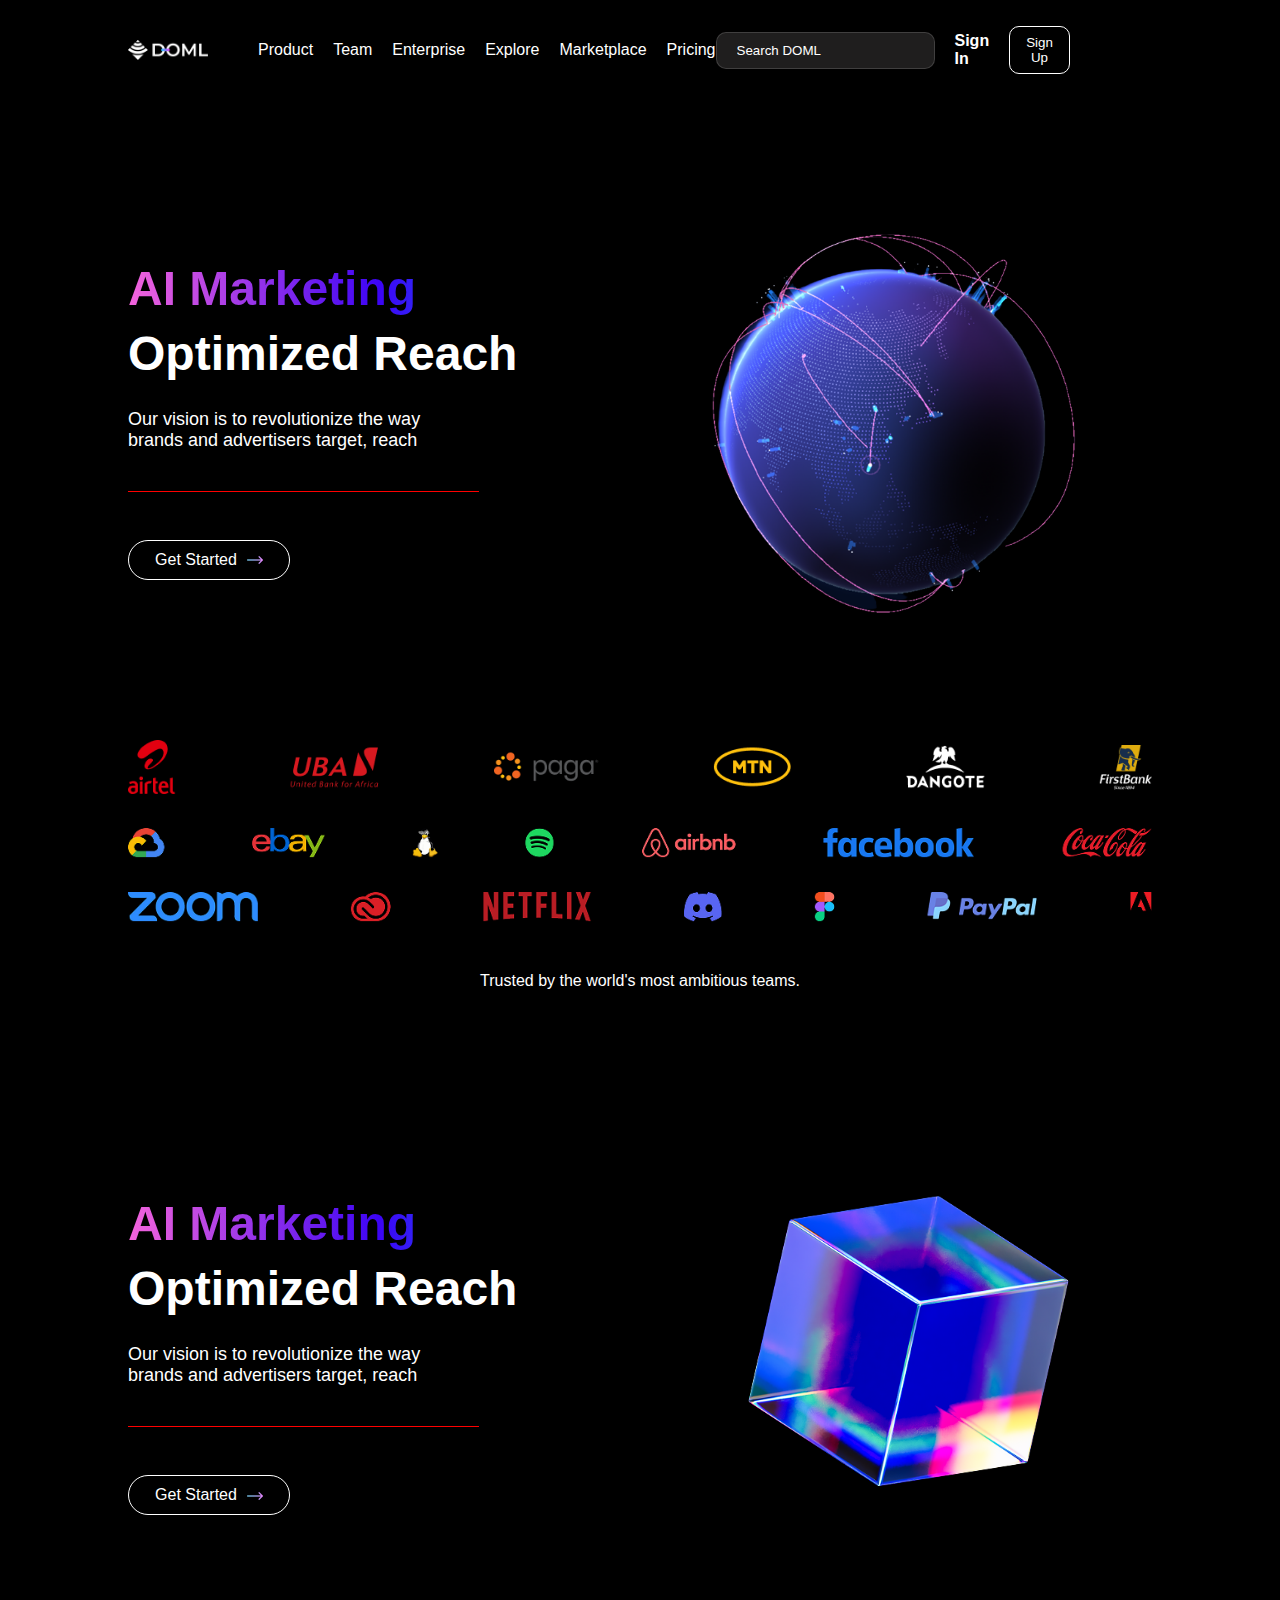
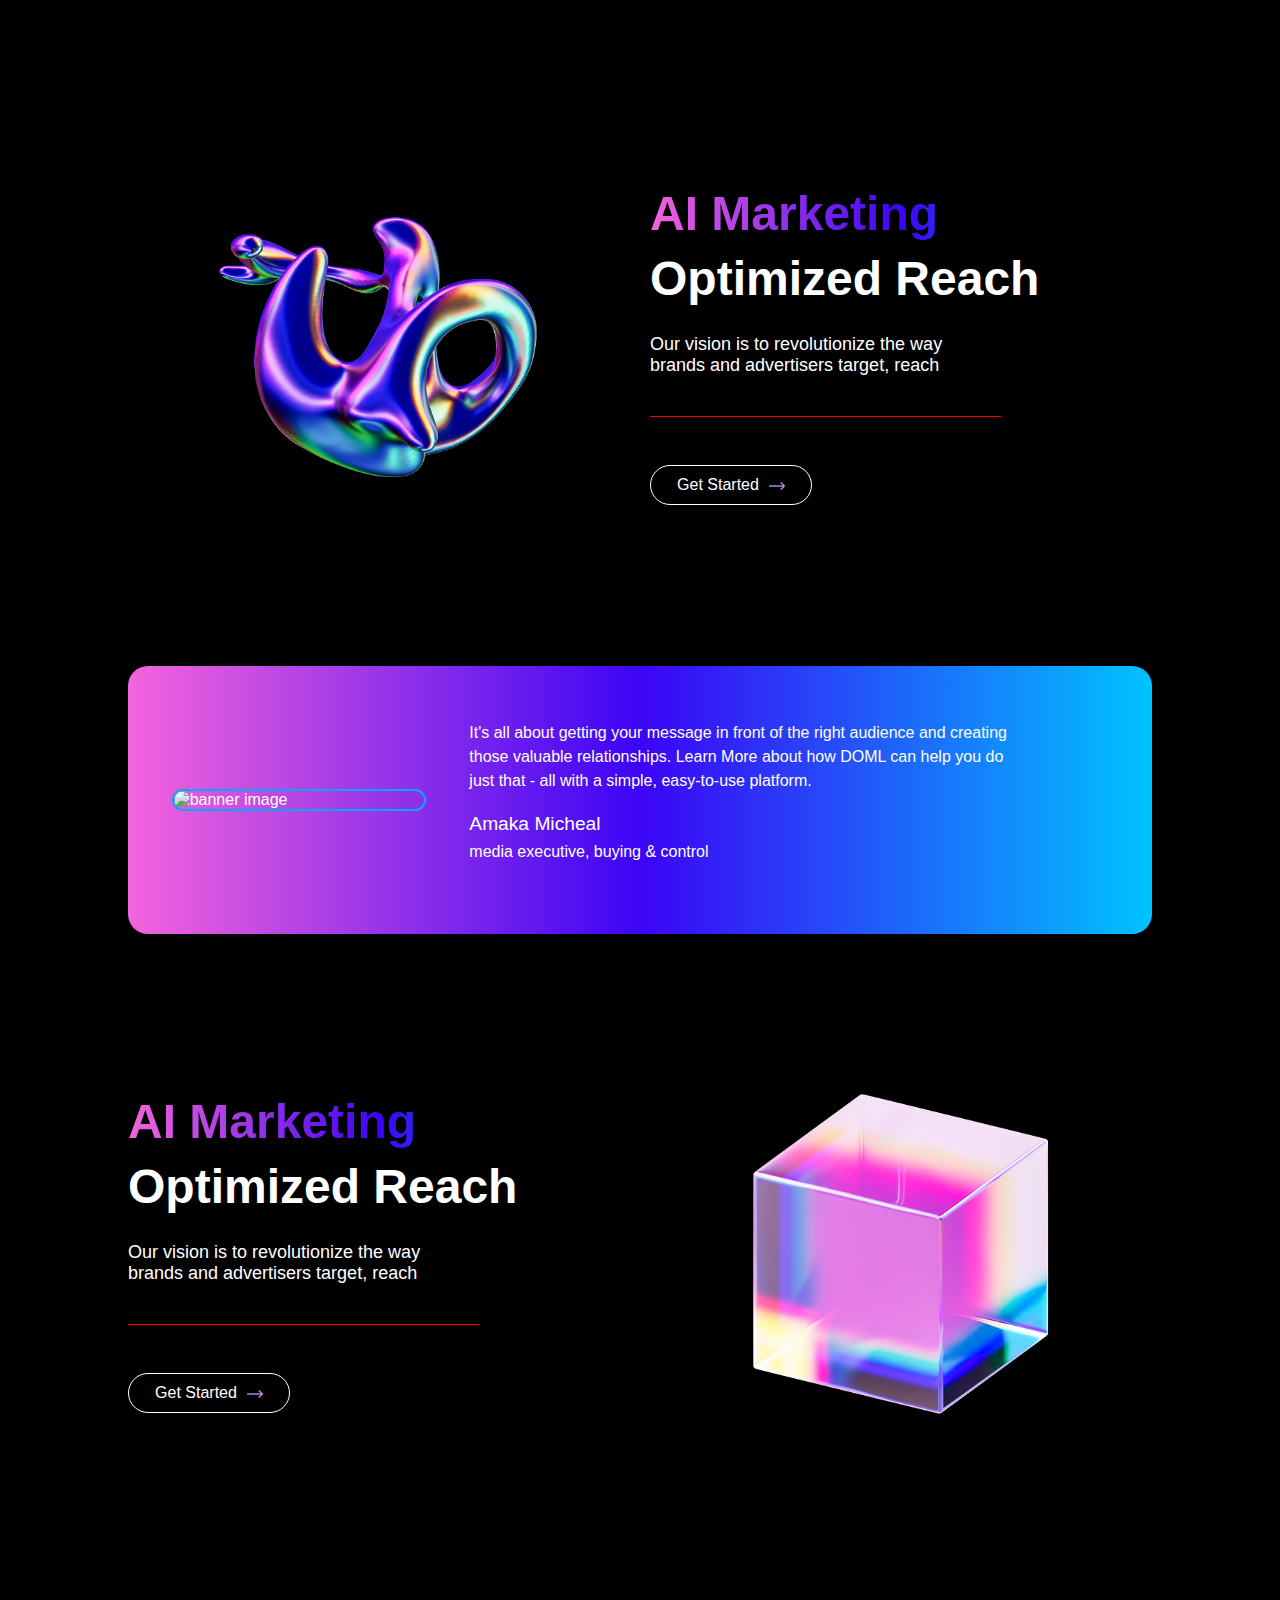
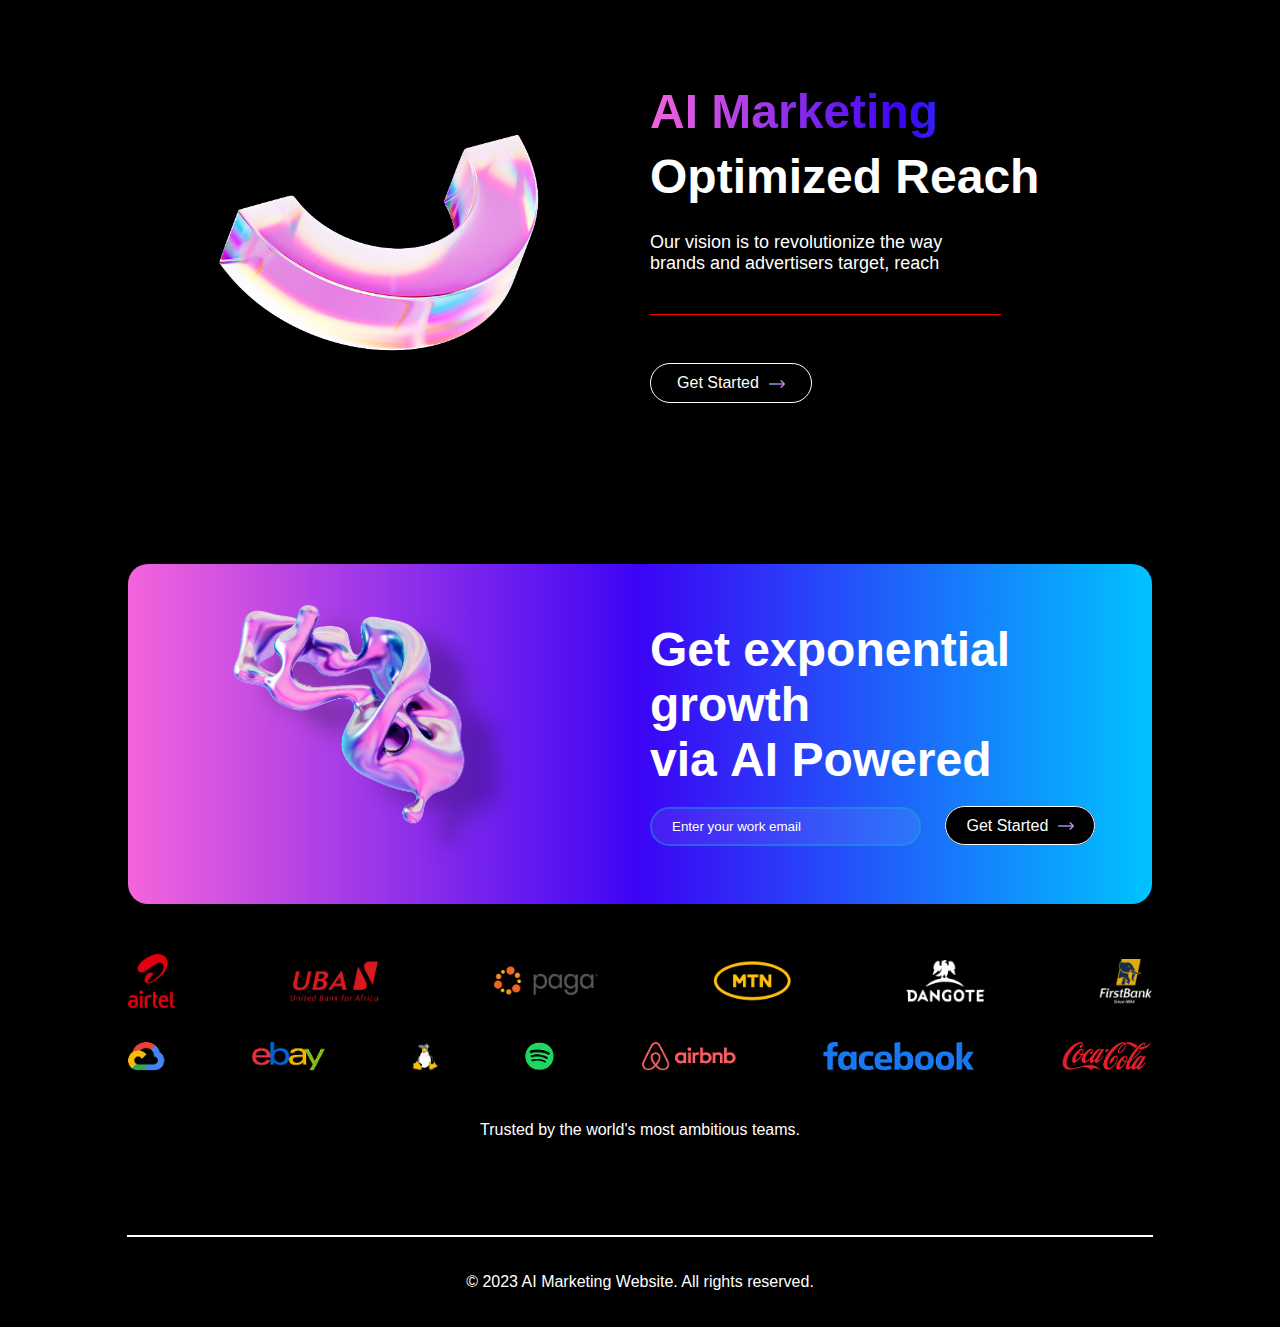
<file: index.html>
<!DOCTYPE html>
<html lang="en">
<head>
    <meta charset="UTF-8">
    <meta name="viewport" content="width=device-width, initial-scale=1.0">
    <title>Ai Marketing Website</title>
    <link rel="stylesheet" href="style.css">        
</head>
<body>
    <header>
        <div>
            <img src="Image/logo.png" alt="logo" id="logo" />
            <ul>
                <li>Product</li>
                <li>Team</li>
                <li>Enterprise</li>
                <li>Explore</li>
                <li>Marketplace</li>
                <li>Pricing</li>
            </ul>
        </div>
        <div>
            <input type="text" placeholder="Search DOML" /> 
            <a href="signIn.html" class="anchor">Sign In</a>
            <button type="button">Sign Up</button>
            <a type="button"><img src="Image/light-bulb.png" alt="light-bulb" id="light-bulb"></a>
        </div>
    </header>
    <section class="section-1">
        <div class="div1">
            <h2>AI Marketing</h2>
            <h2>Optimized Reach</h2>
            <p>Our vision is to revolutionize the way brands and advertisers target, reach</p>
            <a type="button" href="" class="anchor-button">Get Started</a>

            </a>
        </div>
        <div class="div2">
            <img src="Image/section-1.png" alt="network image">
        </div>
    </section>
    <section class="section-2">
        <div><img src="Image/icon-list-1.png" alt="another image"> </div>
        <div><img class="img2" src="Image/icon-list-2.png" alt="another image"></div>
        <div><img src="Image/icon-list-3.png" alt="another image"></div>
        <p>Trusted by the world's most ambitious teams. </p>
    </section>
    <section class="section-1">
        <div class="div1">
            <h2>AI Marketing</h2>
            <h2>Optimized Reach</h2>
            <p>Our vision is to revolutionize the way brands and advertisers target, reach</p>
            <a type="button" href="" class="anchor-button">Get Started</a>

            </a>
        </div>
        <div class="div2">
            <img src="Image/section-3.png" alt="network image">
        </div>
    </section>
    <section class="section-1">
        <div class="div2">
            <img src="Image/section-4.png" alt="network image">
        </div>
        <div class="div1">
            <h2>AI Marketing</h2>
            <h2>Optimized Reach</h2>
            <p>Our vision is to revolutionize the way brands and advertisers target, reach</p>
            <a type="button" href="" class="anchor-button">Get Started</a>

            </a>
        </div>
    </section>

    <!-- card will place here -->
    <section class="card-section-1">
        <div>
            <img alt="banner image" id="card-img">
        </div>
        <div>
            <h3>It's all about getting your message in front of the right audience and creating those valuable relationships. Learn More about how DOML can help you do just that - all with a simple, easy-to-use platform.</h3>
            
            <span id="title"></span> <span id="firstname">Amaka </span> <span id='lastname'>Micheal</span>
            <h3>media executive, buying & control</h3>
        </div>
        
    </section>

    <section class="section-1">
        <div class="div1">
            <h2>AI Marketing</h2>
            <h2>Optimized Reach</h2>
            <p>Our vision is to revolutionize the way brands and advertisers target, reach</p>
            <a type="button" href="" class="anchor-button">Get Started</a>

            </a>
        </div>
        <div class="div2">
            <img src="Image/section-5.png" alt="network image">
        </div>
    </section>
    <section class="section-1">
        <div class="div2">
            <img src="Image/section-6.png" alt="network image">
        </div>
        <div class="div1">
            <h2>AI Marketing</h2>
            <h2>Optimized Reach</h2>
            <p>Our vision is to revolutionize the way brands and advertisers target, reach</p>
            <a type="button" href="" class="anchor-button">Get Started</a>

            </a>
        </div>
    </section>

    <!-- card will place here -->
     <section class="card-section-2">
        <div >
            <img src="Image/section-7.png" alt="network image" >
        </div>
        <div>
            <h2>Get exponential growth</h2>
            <h2>via <b>AI Powered</b></h2>
            <div>
                <input type="text" placeholder="Enter your work email">
                <a type="button" href="" class="anchor-button">Get Started</a>
            </div>
        </div>
    </section>

    <section class="section-2">
        <div><img src="Image/icon-list-1.png" alt="another image"> </div>
        <div><img class="img2" src="Image/icon-list-2.png" alt="another image"></div>
        <p>Trusted by the world's most ambitious teams. </p>
    </section>    

    <footer>
        <hr>
        <p >&copy; 2023 AI Marketing Website. All rights reserved.</p>
    </footer>
      <div class="child2"></div>

    <script src="script.js"></script>
</body>
</html>
</file>
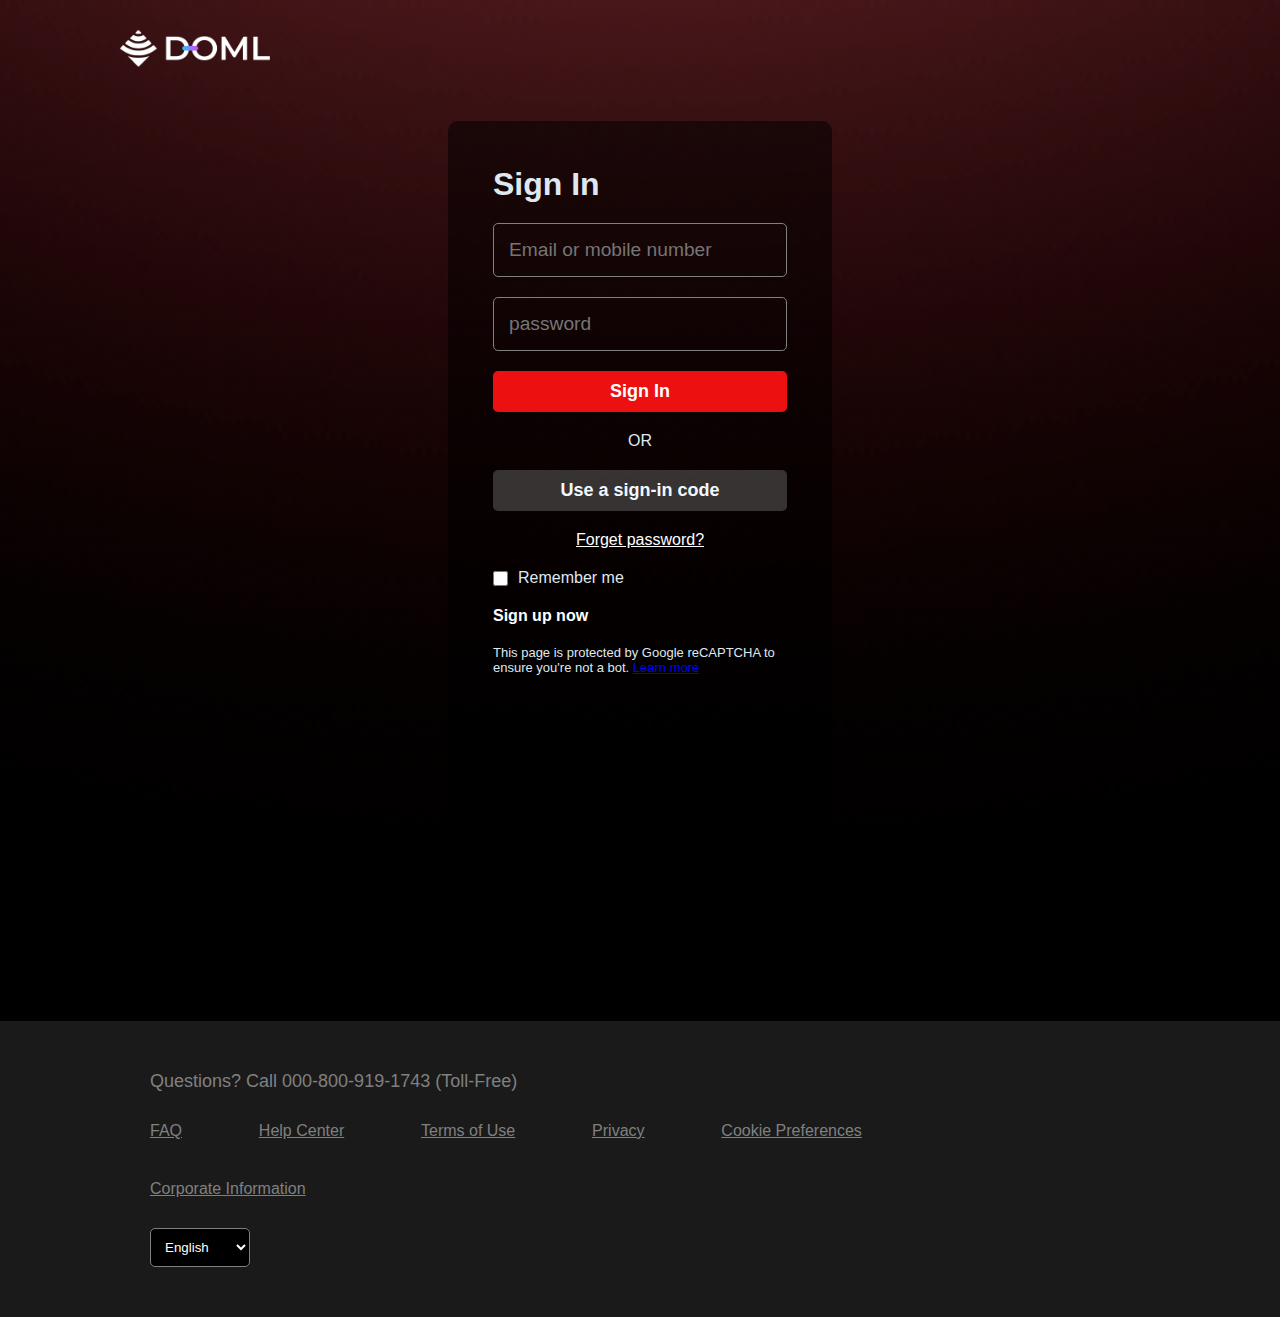
<file: signIn.html>
<!DOCTYPE html>
<html lang="en">
  <head>
    <meta charset="UTF-8" />
    <meta name="viewport" content="width=device-width, initial-scale=1.0" />
    <title>sign-in page</title>
    <style>
      * {
        margin: 0;
        padding: 0;
        box-sizing: border-box;
        font-family: "Netflix Sans", "Helvetica Neue", "Segoe UI", Roboto,
          Ubuntu, sans-serif;
      }
      .background {
        height: auto;
        width: 100vw;
        /* background: url("image/bg-signIn.png") no-repeat center center/cover; */
      }
      .top-bar {
        padding: 30px 20px;
        width: 100%;
        height: 15%;
        /* border-bottom: 0.5px solid rgb(77, 77, 77); */
      }
      .top-bar img {
        position: relative;
        left: 100px;
      }
      .main {
        display: flex;
        justify-content: center;
        margin-top: 20px;
        /* align-items: center; */
        width: 100%;
        height: 100vh;
      }
      .content {
        width: 30%;
        padding: 45px;
        display: flex;
        gap: 20px;
        flex-direction: column;
        /* border: 2px solid rgb(46, 38, 38); */
        border-radius: 10px;
        color: rgb(223, 232, 241);
        background-color: rgba(0, 0, 0, 0.508);
        font-family: "Netflix Sans", "Helvetica Neue", "Segoe UI", Roboto,
          Ubuntu, sans-serif;
      }
      input {
        padding: 15px;
        font-size: 1.2rem;
        background: none;
        border: 1px solid gray;
        border-radius: 5px;
        color: white;
      }
      input:focus {
        transform: scale(1.05);
        border: 2px solid white;
        outline: none;
      }
      button:hover {
        opacity: 0.8;
        transition: 0.2s;
      }
      button {
        padding: 10px;
        cursor: pointer;
        font-size: large;
        background: #ed1010;
        border-radius: 5px;
        border: none;
        color: white;
        font-weight: bold;
      }
      .btn {
        background: rgba(128, 128, 128, 0.4);
        color: aliceblue;
      }
      .or {
        text-align: center;
      }

      .anchor1 {
        text-align: center;
        color: white;
      }
      .anchor2 {
        color: white;
        text-decoration: none;
        font-weight: bold;
      }
      .anchor3 {
        color: blue;
      }
      p {
        font-size: small;
      }
      .checkbox {
        display: flex;
        gap: 10px;
        align-items: center;
      }
      #check {
        width: 15px;
        height: 15px;
        cursor: pointer;
      }
      footer {
        width: 100vw;
        height: auto;
        background: rgb(26, 26, 26);
        color: gray;
        padding: 50px 0;
        padding-left: 150px;
        display: flex;
        flex-direction: column;
        gap: 20px;
        align-items: flex-start;
      }
      footer h2 {
        font-weight: normal;
        font-size: large;
      }
      .footer-content {
        padding: 10px 0;
        width: 70%;
        /* margin: auto; */
      }
      .footer-links {
        width: 90%;
        list-style: none;
        display: flex;
        justify-content: space-between;
        flex-wrap: wrap;
        gap: 40px;
      }
      .footer-links li a {
        color: gray;
      }
      footer select {
        width: 100px;
        padding: 10px;
        background: #000;
        color: white;
        border: 1px solid gray;
        border-radius: 5px;
        box-sizing: border-box;
      }
      @media screen and (max-width: 1200px){
        .content{
          width: 80%;
        }
        .top-bar img {
          left: 20px;
          
        }
         footer{
          padding-left: 50px;
        }
      }
      @media screen and (max-width: 500px) {
        .top-bar img {
          left: 0;
          width: 23vmin;
        }
        .content {
          width: auto;
          margin: 0 20px;
          padding: 25px;
        }
        footer{
          padding-left: 20px;
        }
        .footer-links {
          gap: 24px;
        }
      }
      .background #signIn{
        height: 120vh;
        width: 100vw;
        position: absolute;
        z-index: -1;
      }
    </style>
  </head>
  <body>
    <div class="background">
      <img src="Image/bg-signIn.png" alt="" id="signIn">
      <nav class="top-bar">
        <img src="Image/logo.png" width="150" alt="logo" />
      </nav>
      <div class="main">
        <div class="content">
          <h1>Sign In</h1>
          <input
            type="text"
            aria-label="input"
            placeholder="Email or mobile number"
          />
          <input type="password" aria-label="input" placeholder="password" />
          <button>Sign In</button>
          <div class="or">OR</div>
          <button class="btn">Use a sign-in code</button>
          <a href="" class="anchor1">Forget password?</a>
          <div class="checkbox">
            <input
              type="checkbox"
              aria-label="checkbox"
              name="check"
              id="check"
            />
            <span>Remember me</span>
          </div>
          <div><a href="" class="anchor2">Sign up now</a></div>
          <p>
            This page is protected by Google reCAPTCHA to ensure you're not a
            bot. <a href="" class="anchor3">Learn more</a>
          </p>
        </div>
      </div>
    </div>
    <footer>
      <h2>Questions? Call 000-800-919-1743 (Toll-Free)</h2>
      <div class="footer-content">
        <ul class="footer-links">
          <li><a href="#">FAQ</a></li>
          <li><a href="#">Help Center</a></li>
          <li><a href="#">Terms of Use</a></li>
          <li><a href="#">Privacy</a></li>
          <li><a href="#">Cookie Preferences</a></li>
          <li><a href="#">Corporate Information</a></li>
        </ul>
      </div>
      <select
        name="language"
        id="language-select"
        title="Select Language"
        aria-label="Select Language"
      >
        <option value="English">English</option>
        <option value="Hindi">Hindi</option>
      </select>
    </footer>
    
  </body>
</html>
</file>
<file: style.css>
:root {
            --primary-color: #000000;
            --secondary-color: #ffffff;
            --accent-color: #00c3ff;
            --gradiant-color: linear-gradient(90deg, rgb(244, 100, 220), #3c04f5, #00c3ff);
        }
        body {
            font-family: Arial, sans-serif;
            margin: 0;
            padding: 0;
            background: var(--primary-color);
            color: var(--secondary-color);
        }
        header {
            width: 80vw;
            height: 100px;
            margin: auto;
            display: grid;
            /* background: var(--gradiant-color); */
            grid-template-columns: 1fr 1fr;
            box-sizing: border-box;
        }
        header div:nth-child(1) {
            display: flex;
            align-items: center;
        }
        header div:nth-child(1) ul {
            list-style: none;
            display: flex;
            gap: 20px;
            margin-left: 10px;
        }
        header div:nth-child(1) ul li {
            font-size: medium;
            cursor: pointer;
        }
        header div:nth-child(1) ul li:hover {
             transition: color 0.2s ease;
            color: var(--accent-color);
        }
        header div:nth-child(2) {
            display: flex;
            justify-content: center;
            align-items: center;
        }
        header div:nth-child(2) input {
            margin-right: 20px;
            background: #5251515f;
            padding: 10px 20px;
            border-radius: 10px;
            border: 1px solid rgba(255, 255, 255, 0.148);
            color: var(--secondary-color);
        }
        header div:nth-child(2) input::placeholder {
            color: var(--secondary-color);
        }
        header div:nth-child(2) a {
            margin-right: 20px;
            text-decoration: none;
            color: var(--secondary-color);
            font-weight: bold;
        }
        header div:nth-child(2) a:hover {
            transition: color 0.2s ease;
            color: var(--accent-color);
        }
        header div:nth-child(2) button {
            margin-right: 20px;
            padding: 8px 16px;
            border-radius: 10px;
            border: 1px solid var(--secondary-color);
            background: var(--primary-color);
            color: var(--secondary-color);
            cursor: pointer;
        }
        header div:nth-child(2) button:hover {
            transform: matrix(1.1, 0, 0, 1.1, 0, 0);
            transition: transform 0.3s ease;
            border: rgb(0, 64, 255) 1px solid;
        }
        header img {
            width: 80px;
        }
        
        .section-1 {
            width: 80vw;
            height: 60vh;
            display: grid;
            grid-template-columns: 1fr 1fr;
            align-items: center;
            margin:  auto;            
            margin-top: 50px;
            gap: 20px;
            /* border: 1px solid var(--secondary-color); */
        }
        .section-1 div{
            display: flex;
            flex-direction: column;
            gap: 10px;
        }
        .section-1 .div1 h2 {
            text-align: start;
            font-size: 48px;
            margin: 0;
        }
        .section-1 .div1 h2:nth-child(1){
           background: var(--gradiant-color);
           -webkit-background-clip: text;
           color: transparent;
           background-clip: text;
        }
        .section-1 .div1 p {
            padding-bottom: 40px;
            border-bottom: 1px solid red;
            font-size: 18px;
            width: 70%;
        }
        .anchor-button {
            width: 120px;
            text-align: center;
            padding: 10px 20px;
            margin-top: 20px;
            text-decoration: none;
            color: var(--secondary-color);
            border: 1px solid var(--secondary-color);
            border-radius: 20px;
            background: var(--primary-color);
            cursor: pointer;
        }
        .anchor-button:hover {
            transform: matrix(1.1, 0, 0, 1.1, 0, 0);
            transition: transform 0.3s ease;
            border: rgb(0, 64, 255) 1px solid;
        }
        .anchor-button::after {
            content: '';
            background: url(Image/right-arrow.png);
            width: 16px;
            height: 16px;
            display: inline-block;
            margin-left: 10px;
            vertical-align: middle;
            background-size: contain;
            background-repeat: no-repeat;
        }
        .anchor-button::after:hover {
            transform: translate(50px);
            transition: transform 0.3s ease;
        }
        .section-1 .div2 {
            align-items: center;
        }
        .section-1 .div2 img {
            width: 400px;
        }

        .section-2 {
            width: 80vw;
            margin: auto;
            margin-top: 50px;
            margin-bottom: 80px;
            /* border: 1px solid var(--secondary-color); */
            display: flex;
            flex-direction: column;
            align-items: center;
            gap: 30px;
            box-sizing: border-box;
        }
        .section-2 div {
            width: 100%;
            padding: 0 10px;
            overflow: hidden;
        }
        .section-2 div img {
            animation: scroll-left 15s linear alternate-reverse infinite;
            width: 100%;
        }
        .section-2 div .img2 {

            animation: scroll-right 15s linear alternate-reverse infinite;
            width: 100%;
        }

        @keyframes scroll-left {
        0% { transform: translateX(50%); }
        100% { transform: translateX(-50%); }
        }

        @keyframes scroll-right {
        0% { transform: translateX(-50%); }
        100% { transform: translateX(50%); }
        }
        .card-section-1 {
             width: 80vw;
            height: auto;
            display: grid;
            padding: 50px 0;
            grid-template-columns: 1fr 2fr;
            align-items: center;
            margin:  auto;            
            margin-top: 50px;
            border-radius: 20px;
            background: var(--gradiant-color);
            /* gap: 20px; */
            box-sizing: border-box;
        }
        .card-section-1 div:nth-child(1) {
            width: 100%;
            display: flex;
           justify-content: center;
           align-items: center;
           }
           
        .card-section-1 div:nth-child(1) img{
            border: 2px solid #03A9F4;
            border-radius: 20px;
            width: 250px;
        }
        .card-section-1 div:nth-child(2) h3{
            font-family: 'Poppins', sans-serif;
            width: 80%;
            text-align: start;
            font-size: medium;
            line-height: 1.5;
            font-weight: 400;
            margin: 0;
            margin-top: 5px;
            margin-bottom: 20px;
        }
        .card-section-1 div:nth-child(2) span {
            
            margin-top: 10px;
            font-size: larger;

        }
        .card-section-2 {
            width: 80vw;
            height: auto;
            display: grid;
            grid-template-columns: 1fr 1fr;
            align-items: center;
            margin:  auto;            
            margin-top: 50px;
            border-radius: 20px;
            background: var(--gradiant-color);
            gap: 20px;
        }
        .card-section-2 div:nth-child(1) {
            display: flex;
           justify-content: center;
        }
        .card-section-2 img {
            width: 350px;
        }
        .card-section-2 div:nth-child(2) h2{
            text-align: start;
            font-size: 48px;
            margin: 0;
        }
        .card-section-2 div:nth-child(2) div {
            margin-top: 20px;
        }
        .card-section-2 div:nth-child(2) div input{
            background: rgb(255 255 255 / 8%);
            filter: blur(50);
            border: 2px solid rgba(15, 171, 210, 0.437);
            color: var(--secondary-color);
            padding: 10px 20px;
            padding-right: 70px;
            border-radius: 30px;
            margin-right: 20px;
        }
        .card-section-2 div:nth-child(2) div input::placeholder {
            color: var(--secondary-color);
        }
        footer hr {
            border: 1px solid var(--secondary-color); 
            width: 80vw; 
            margin: auto; 
            margin-top: 50px;
        }
        footer p {
            text-align: center; 
            padding: 20px 0;
        }
</file>
